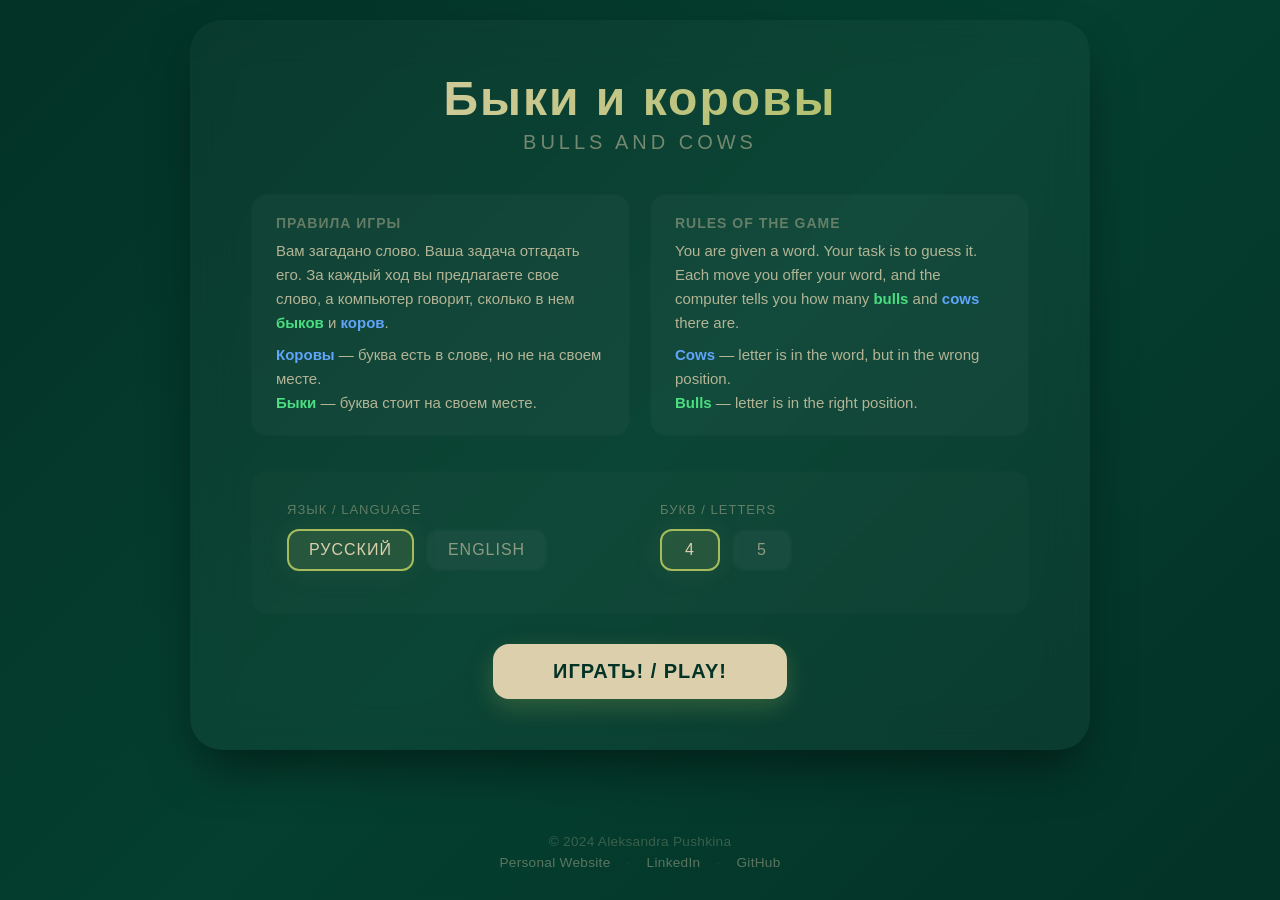
<file: index.html>
<!DOCTYPE html>
<html lang="en">
<head>
    <meta charset="UTF-8">
    <meta name="viewport" content="width=device-width, initial-scale=1.0">
    <title>Cows and Bulls</title>
    <link href="CSS/index.css" type="text/css" rel="stylesheet">
    <script src="https://code.jquery.com/jquery-3.7.1.js"
            integrity="sha256-eKhayi8LEQwp4NKxN+CfCh+3qOVUtJn3QNZ0TciWLP4=" crossorigin="anonymous">
    </script>
    <script src="js/index.js"></script>
</head>
<body>
<div class="main-container">
    <!-- Header, Rules, Settings, Play Button will be inserted here -->
</div>

<!-- FOOTER -->
<footer class="main-footer">
    <p>© 2024 Aleksandra Pushkina</p>
    <div class="footer-links">
        <a href="https://pushkinaalexandra.github.io" target="_blank">Personal Website</a>
        <span class="separator">·</span>
        <a href="https://www.linkedin.com/in/alexandra-pushkina-93a887335/" target="_blank">LinkedIn</a>
        <span class="separator">·</span>
        <a href="https://github.com/PushkinaAlexandra" target="_blank">GitHub</a>
    </div>
</footer>
</body>
</html>
</file>
<file: CSS/index.css>
/* ===== RESET & BASE ===== */
* {
    margin: 0;
    padding: 0;
    box-sizing: border-box;
}

html, body {
    height: 100%;
}

body {
    font-family: 'Segoe UI', Tahoma, Geneva, Verdana, sans-serif;
    background: linear-gradient(135deg, #033226, #043F2F, #033226);
    color: #DCCFAC;
    padding: 20px;
    margin: 0;
    display: flex;
    flex-direction: column;
    min-height: 100vh;
}

/* ===== MAIN CONTAINER ===== */
.main-container {
    max-width: 900px;
    width: 100%;
    margin: 0 auto;
    background: rgba(255, 255, 255, 0.03);
    backdrop-filter: blur(20px);
    border: 1px solid rgba(4, 63, 47, 0.3);
    border-radius: 32px;
    padding: 50px 60px;
    box-shadow: 0 25px 50px -12px rgba(0, 0, 0, 0.5);
    transition: all 0.3s ease;
    flex-shrink: 0;
}

.main-container:hover {
    border-color: rgba(4, 63, 47, 0.5);
    box-shadow: 0 30px 60px -12px rgba(0, 0, 0, 0.6);
}

/* ===== HEADER ===== */
.header {
    text-align: center;
    margin-bottom: 40px;
}

.header h1 {
    font-size: 48px;
    font-weight: 800;
    background: linear-gradient(135deg, #DCCFAC, #A6BC5C);
    -webkit-background-clip: text;
    -webkit-text-fill-color: transparent;
    background-clip: text;
    letter-spacing: 2px;
}

.header .subtitle {
    font-size: 20px;
    color: rgba(220, 207, 172, 0.5);
    font-weight: 300;
    letter-spacing: 4px;
    text-transform: uppercase;
    margin-top: 5px;
}

/* ===== RULES SECTION ===== */
.rules-section {
    display: grid;
    grid-template-columns: 1fr 1fr;
    gap: 20px;
    margin-bottom: 35px;
}

.rules-box {
    background: rgba(255, 255, 255, 0.03);
    border: 1px solid rgba(4, 63, 47, 0.2);
    border-radius: 16px;
    padding: 20px 24px;
    transition: all 0.3s ease;
}

.rules-box:hover {
    background: rgba(255, 255, 255, 0.05);
    border-color: rgba(4, 63, 47, 0.4);
}

.rules-box h3 {
    font-size: 14px;
    text-transform: uppercase;
    letter-spacing: 1px;
    color: rgba(220, 207, 172, 0.4);
    margin-bottom: 8px;
}

.rules-box p {
    font-size: 15px;
    line-height: 1.6;
    color: rgba(220, 207, 172, 0.8);
}

.rules-box .highlight-bull {
    color: #4ade80;
    font-weight: 600;
}

.rules-box .highlight-cow {
    color: #60a5fa;
    font-weight: 600;
}

/* ===== SETTINGS SECTION ===== */
.settings-section {
    background: rgba(255, 255, 255, 0.02);
    border: 1px solid rgba(4, 63, 47, 0.15);
    border-radius: 16px;
    padding: 30px 35px;
    margin-bottom: 30px;
}

.settings-row {
    display: flex;
    gap: 40px;
    justify-content: center;
    flex-wrap: wrap;
}

.settings-group {
    flex: 1;
    min-width: 180px;
}

.settings-group label {
    display: block;
    font-size: 13px;
    text-transform: uppercase;
    letter-spacing: 1px;
    color: rgba(220, 207, 172, 0.4);
    margin-bottom: 12px;
}

/* ===== RADIO BUTTONS ===== */
.radio-group {
    display: flex;
    gap: 12px;
    flex-wrap: wrap;
}

.radio-option {
    position: relative;
    cursor: pointer;
}

.radio-option input {
    position: absolute;
    opacity: 0;
    width: 0;
    height: 0;
}

.radio-option .radio-label {
    display: flex;
    align-items: center;
    justify-content: center;
    padding: 10px 20px;
    background: rgba(255, 255, 255, 0.04);
    border: 2px solid rgba(4, 63, 47, 0.2);
    border-radius: 12px;
    font-size: 16px;
    font-weight: 500;
    color: rgba(220, 207, 172, 0.6);
    transition: all 0.25s ease;
    min-width: 60px;
    user-select: none;
}

.radio-option input:checked + .radio-label {
    background: rgba(166, 188, 92, 0.15);
    border-color: #A6BC5C;
    color: #DCCFAC;
    box-shadow: 0 0 30px rgba(166, 188, 92, 0.1);
}

.radio-option:hover .radio-label {
    border-color: rgba(4, 63, 47, 0.4);
    color: rgba(220, 207, 172, 0.8);
}

/* ===== PLAY BUTTON ===== */
.play-btn-wrapper {
    text-align: center;
}

#playButton {
    padding: 16px 60px;
    border: none;
    border-radius: 16px;
    font-size: 20px;
    font-weight: 700;
    color: #033226;
    background: #DCCFAC;
    cursor: pointer;
    transition: all 0.3s ease;
    text-transform: uppercase;
    letter-spacing: 1px;
    box-shadow: 0 8px 24px rgba(166, 188, 92, 0.25);
}

#playButton:hover {
    transform: translateY(-3px);
    box-shadow: 0 14px 40px rgba(166, 188, 92, 0.35);
    background: #CCCFAC;
}

#playButton:active {
    transform: translateY(0);
    box-shadow: 0 4px 16px rgba(166, 188, 92, 0.25);
}

/* ===== FOOTER ===== */
.main-footer {
    text-align: center;
    margin-top: auto;
    padding: 25px 20px 10px;
    border-top: 1px solid rgba(4, 63, 47, 0.2);
    color: rgba(220, 207, 172, 0.25);
    font-size: 0.85rem;
    letter-spacing: 0.3px;
    flex-shrink: 0;
    width: 100%;
    max-width: 900px;
    margin-left: auto;
    margin-right: auto;
}

.main-footer p {
    margin-bottom: 6px;
}

.main-footer .footer-links {
    display: flex;
    gap: 16px;
    justify-content: center;
    flex-wrap: wrap;
    margin-top: 5px;
}

.main-footer .footer-links a {
    color: rgba(220, 207, 172, 0.4);
    text-decoration: none;
    transition: color 0.3s ease;
}

.main-footer .footer-links a:hover {
    color: rgba(220, 207, 172, 0.8);
}

.main-footer .footer-links .separator {
    color: rgba(220, 207, 172, 0.1);
}

/* ===== RESPONSIVE ===== */
@media (max-width: 768px) {
    .main-container {
        padding: 30px 25px;
        border-radius: 24px;
    }

    .header h1 {
        font-size: 34px;
    }

    .header .subtitle {
        font-size: 16px;
    }

    .rules-section {
        grid-template-columns: 1fr;
        gap: 12px;
    }

    .settings-row {
        flex-direction: column;
        gap: 20px;
    }

    .settings-group {
        min-width: unset;
    }

    .radio-group {
        justify-content: center;
    }

    #playButton {
        padding: 14px 40px;
        font-size: 18px;
        width: 100%;
        max-width: 300px;
    }

    .main-footer {
        max-width: 100%;
    }
}

@media (max-width: 480px) {
    .main-container {
        padding: 20px 16px;
        border-radius: 20px;
    }

    .header h1 {
        font-size: 28px;
    }

    .header .subtitle {
        font-size: 13px;
        letter-spacing: 2px;
    }

    .rules-box {
        padding: 14px 18px;
    }

    .rules-box p {
        font-size: 14px;
    }

    .settings-section {
        padding: 20px 18px;
    }

    .radio-option .radio-label {
        padding: 8px 16px;
        font-size: 14px;
        min-width: 50px;
    }

    #playButton {
        font-size: 16px;
        padding: 12px 30px;
    }
}
</file>
<file: CSS/game.css>
/* ===== RESET & BASE ===== */
* {
    margin: 0;
    padding: 0;
    box-sizing: border-box;
}

html, body {
    height: 100%;
}

body {
    font-family: 'Segoe UI', Tahoma, Geneva, Verdana, sans-serif;
    background: linear-gradient(135deg, #033226, #043F2F, #033226);
    color: #DCCFAC;
    padding: 20px;
    margin: 0;
    display: flex;
    flex-direction: column;
    align-items: center;
    min-height: 100vh;
}

/* ===== HOME BUTTON ===== */
.home {
    position: fixed;
    top: 25px;
    left: 25px;
    z-index: 100;
}

.home a {
    color: rgba(220, 207, 172, 0.5);
    text-decoration: none;
    transition: color 0.3s ease, transform 0.3s ease;
    display: inline-block;
}

.home a:hover {
    color: #DCCFAC;
    transform: scale(1.1);
}

/* ===== GAME CONTAINER ===== */
.game-container {
    display: flex;
    gap: 40px;
    align-items: flex-start;
    max-width: 1200px;
    width: 100%;
    justify-content: center;
    flex-wrap: wrap;
    margin: 20px auto 0;
    flex: 1;
}

/* ===== INPUT FIELD ===== */
.inputField {
    background: rgba(255, 255, 255, 0.03);
    backdrop-filter: blur(20px);
    border: 1px solid rgba(4, 63, 47, 0.3);
    border-radius: 24px;
    padding: 40px 50px;
    min-width: 380px;
    max-width: 500px;
    text-align: center;
    box-shadow: 0 25px 50px -12px rgba(0, 0, 0, 0.5);
    transition: all 0.3s ease;
}

.inputField:hover {
    border-color: rgba(4, 63, 47, 0.5);
    box-shadow: 0 30px 60px -12px rgba(0, 0, 0, 0.6);
}

/* ===== INPUT LETTERS ===== */
.inputWord {
    display: flex;
    gap: 12px;
    justify-content: center;
    margin-bottom: 25px;
}

.inputLetter {
    width: 60px;
    height: 70px;
    font-size: 32px;
    font-weight: 700;
    text-align: center;
    background: rgba(255, 255, 255, 0.05);
    border: 2px solid rgba(4, 63, 47, 0.25);
    border-radius: 14px;
    color: #DCCFAC;
    outline: none;
    transition: all 0.25s ease;
    text-transform: uppercase;
    font-family: 'Segoe UI', Tahoma, Geneva, Verdana, sans-serif;
}

.inputLetter:focus {
    border-color: #DCCFAC;
    background: rgba(166, 188, 92, 0.1);
    box-shadow: 0 0 30px rgba(166, 188, 92, 0.15);
    transform: scale(1.05);
}

.inputLetter::placeholder {
    color: rgba(220, 207, 172, 0.2);
    font-size: 20px;
    font-weight: 300;
}

.inputLetter:focus::placeholder {
    opacity: 0;
}

/* ===== INFO MESSAGE ===== */
.info {
    font-size: 18px;
    font-weight: 400;
    color: rgba(220, 207, 172, 0.85);
    min-height: 40px;
    display: flex;
    align-items: center;
    justify-content: center;
    padding: 8px 16px;
    background: rgba(255, 255, 255, 0.03);
    border-radius: 12px;
    margin-bottom: 20px;
    transition: all 0.3s ease;
}

.info.success {
    color: #A6BC5C;
    background: rgba(166, 188, 92, 0.1);
    border: 1px solid rgba(166, 188, 92, 0.2);
}

.info.error {
    color: #DCCFAC;
    background: rgba(220, 207, 172, 0.1);
    border: 1px solid rgba(220, 207, 172, 0.2);
}

.info.win {
    color: #DCCFAC;
    background: rgba(166, 188, 92, 0.12);
    border: 1px solid rgba(166, 188, 92, 0.25);
    font-size: 22px;
    font-weight: 600;
}

/* ===== BUTTONS ===== */
.button-group {
    display: flex;
    gap: 12px;
    justify-content: center;
}

.check, .giveUp {
    padding: 14px 32px;
    border: none;
    border-radius: 14px;
    font-size: 16px;
    font-weight: 600;
    cursor: pointer;
    transition: all 0.3s ease;
    text-transform: uppercase;
    letter-spacing: 0.5px;
    flex: 1;
}

.check {
    background: #DCCFAC;
    color: #033226;
    box-shadow: 0 8px 24px rgba(166, 188, 92, 0.25);
}

.check:hover {
    transform: translateY(-2px);
    box-shadow: 0 12px 32px rgba(166, 188, 92, 0.35);
    background: #CCCFAC;
}

.check:active {
    transform: translateY(0);
    box-shadow: 0 4px 16px rgba(166, 188, 92, 0.25);
}

.giveUp {
    background: rgba(255, 255, 255, 0.05);
    color: rgba(220, 207, 172, 0.6);
    border: 1px solid rgba(4, 63, 47, 0.2);
}

.giveUp:hover {
    background: rgba(220, 207, 172, 0.1);
    color: #DCCFAC;
    border-color: rgba(220, 207, 172, 0.2);
    transform: translateY(-2px);
}

/* ===== HISTORY ===== */
.history {
    background: rgba(255, 255, 255, 0.03);
    backdrop-filter: blur(20px);
    border: 1px solid rgba(4, 63, 47, 0.2);
    border-radius: 24px;
    padding: 25px 30px;
    max-height: 550px;
    overflow-y: auto;
    min-width: 280px;
    flex: 1;
}

.history::-webkit-scrollbar {
    width: 6px;
}

.history::-webkit-scrollbar-track {
    background: rgba(255, 255, 255, 0.03);
    border-radius: 10px;
}

.history::-webkit-scrollbar-thumb {
    background: rgba(166, 188, 92, 0.3);
    border-radius: 10px;
}

.history::-webkit-scrollbar-thumb:hover {
    background: rgba(166, 188, 92, 0.5);
}

/* ===== HISTORY TABLE ===== */
.history table {
    width: 100%;
    border-collapse: collapse;
    font-size: 16px;
}

.history thead th {
    padding: 8px 12px;
    text-align: center;
    font-weight: 600;
    color: rgba(220, 207, 172, 0.4);
    text-transform: uppercase;
    letter-spacing: 0.8px;
    font-size: 12px;
    border-bottom: 2px solid rgba(4, 63, 47, 0.2);
}

.history tbody td {
    padding: 10px 12px;
    text-align: center;
    border-bottom: 1px solid rgba(4, 63, 47, 0.1);
    font-weight: 500;
}

.history tbody tr:hover td {
    background: rgba(255, 255, 255, 0.02);
}

.history .word-cell {
    color: #DCCFAC;
    font-weight: 600;
    letter-spacing: 1px;
}

.history .bulls-cell {
    color: #4ade80;
    font-weight: 700;
}

.history .cows-cell {
    color: #60a5fa;
    font-weight: 700;
}

/* ===== LOSE PHRASE ===== */
.losePhrase {
    font-size: 28px;
    font-weight: 700;
    color: #DCCFAC;
    text-align: center;
    animation: pulse 1.5s ease-in-out infinite;
}

@keyframes pulse {
    0%, 100% { opacity: 1; }
    50% { opacity: 0.6; }
}

/* ===== FOOTER ===== */
.main-footer {
    text-align: center;
    margin-top: auto;
    padding: 25px 20px 10px;
    border-top: 1px solid rgba(4, 63, 47, 0.2);
    color: rgba(220, 207, 172, 0.25);
    font-size: 0.85rem;
    letter-spacing: 0.3px;
    width: 100%;
    max-width: 1200px;
}

.main-footer p {
    margin-bottom: 6px;
}

.main-footer .footer-links {
    display: flex;
    gap: 16px;
    justify-content: center;
    flex-wrap: wrap;
    margin-top: 5px;
}

.main-footer .footer-links a {
    color: rgba(220, 207, 172, 0.4);
    text-decoration: none;
    transition: color 0.3s ease;
}

.main-footer .footer-links a:hover {
    color: rgba(220, 207, 172, 0.8);
}

.main-footer .footer-links .separator {
    color: rgba(220, 207, 172, 0.1);
}

/* ===== RESPONSIVE ===== */
@media (max-width: 768px) {
    .game-container {
        flex-direction: column;
        align-items: center;
        gap: 25px;
        margin-top: 10px;
    }

    .inputField {
        min-width: unset;
        width: 100%;
        max-width: 400px;
        padding: 30px 25px;
    }

    .inputLetter {
        width: 50px;
        height: 60px;
        font-size: 26px;
    }

    .history {
        width: 100%;
        max-width: 400px;
        min-width: unset;
        max-height: 400px;
    }

    .home {
        top: 15px;
        left: 15px;
    }

    .main-footer {
        max-width: 100%;
    }
}

@media (max-width: 480px) {
    .inputField {
        padding: 20px 15px;
    }

    .inputLetter {
        width: 44px;
        height: 52px;
        font-size: 22px;
    }

    .inputWord {
        gap: 8px;
    }

    .check, .giveUp {
        padding: 12px 20px;
        font-size: 14px;
    }

    .info {
        font-size: 15px;
        min-height: 32px;
    }
}
</file>
